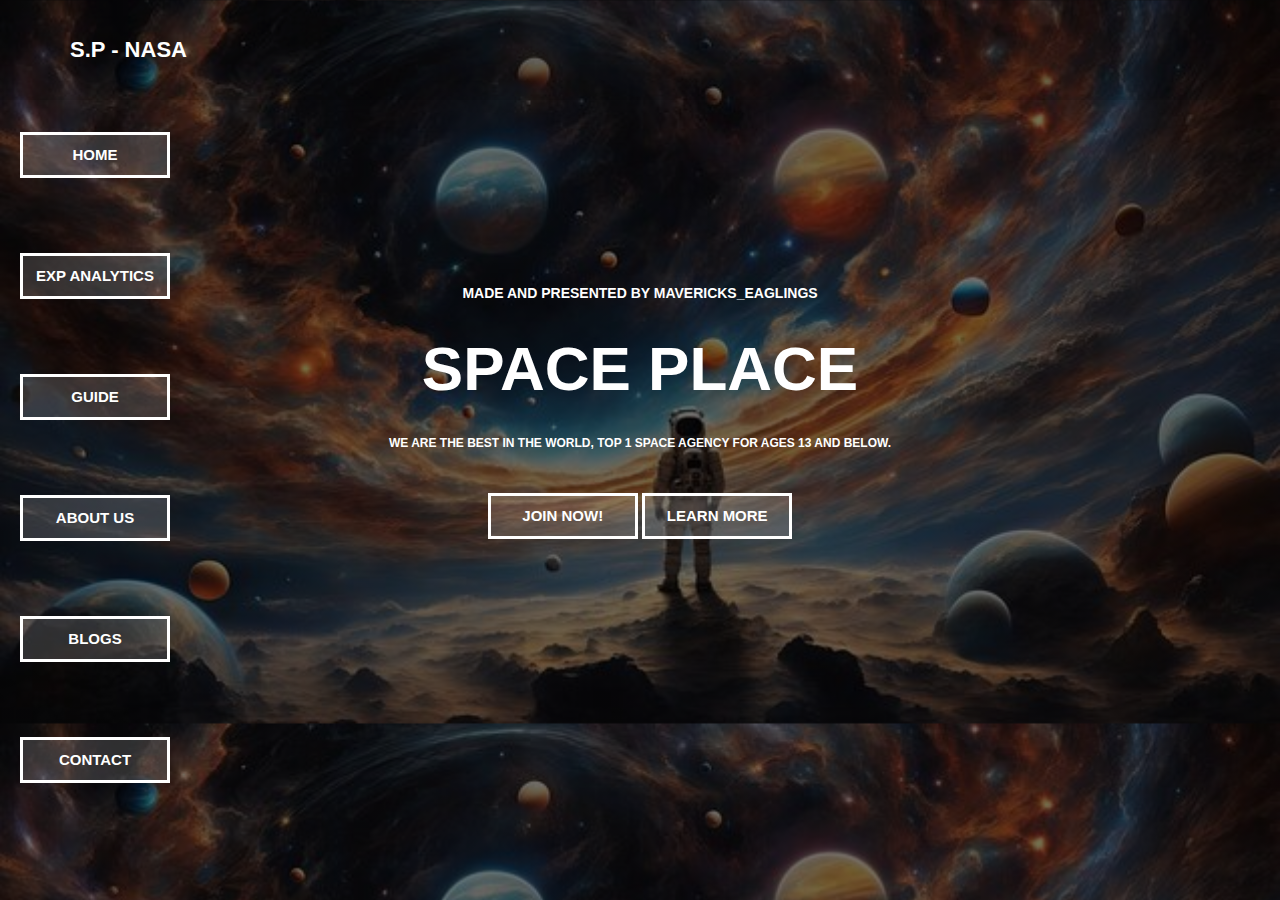
<file: index.html>
<!DOCTYPE html>
<html lang="en">
    <head>
        <meta charset="UTF-8">
        <meta http-equiv="X-UA-Compatible" content="IE-edge">
        <meta name="viewport" content="width-device-width, initial-scale=1.0">
        <link rel="stylesheet" href="style.css">
        <link href="https://fonts.googleapis.com/css2?family=Montserrat:ital,wght@0,100..900;1,100..900&display=swap">
        <title>Website Home Page</title>
    </head>
    <body>
        <div class="bgimage">
            <div class="menu">

        <div class="leftmenu">
            <h4> S.P - NASA </h4>
        </div>
<br>
<div class="left-vertical-menu">
    <ul class="vertical-menu">
        <li><button class="btn menu-btn" onclick="location.href='index.html'">Home</button></li>
        <li><button class="btn menu-btn" onclick="location.href='expanalytics.html'">Exp Analytics</button></li>
        <li><button class="btn menu-btn" onclick="location.href='guide.html'">Guide</button></li>
        <li><button class="btn menu-btn" onclick="location.href='about.html'">About Us</button></li>
        <li><button class="btn menu-btn" onclick="location.href='blogs.html'">Blogs</button></li>
        <li><button class="btn menu-btn" onclick="location.href='contact.html'">Contact</button></li>
    </ul>
</div>
<br>
        </div>
        <div class="text">
            <h4>MADE AND PRESENTED BY MAVERICKS_EAGLINGS</h4><br>
            <h1>SPACE PLACE</h1><br>
            <h3>WE ARE THE BEST IN THE WORLD, TOP 1 SPACE AGENCY FOR AGES 13 AND BELOW.</h3><br>
            <button class="btn menu-btn" onclick="location.href='guide.html'">Join Now!</button>
            <button class="btn menu-btn" onclick="location.href='about.html'">Learn More</button>
        </div>

        </div>
    </body>
</file>
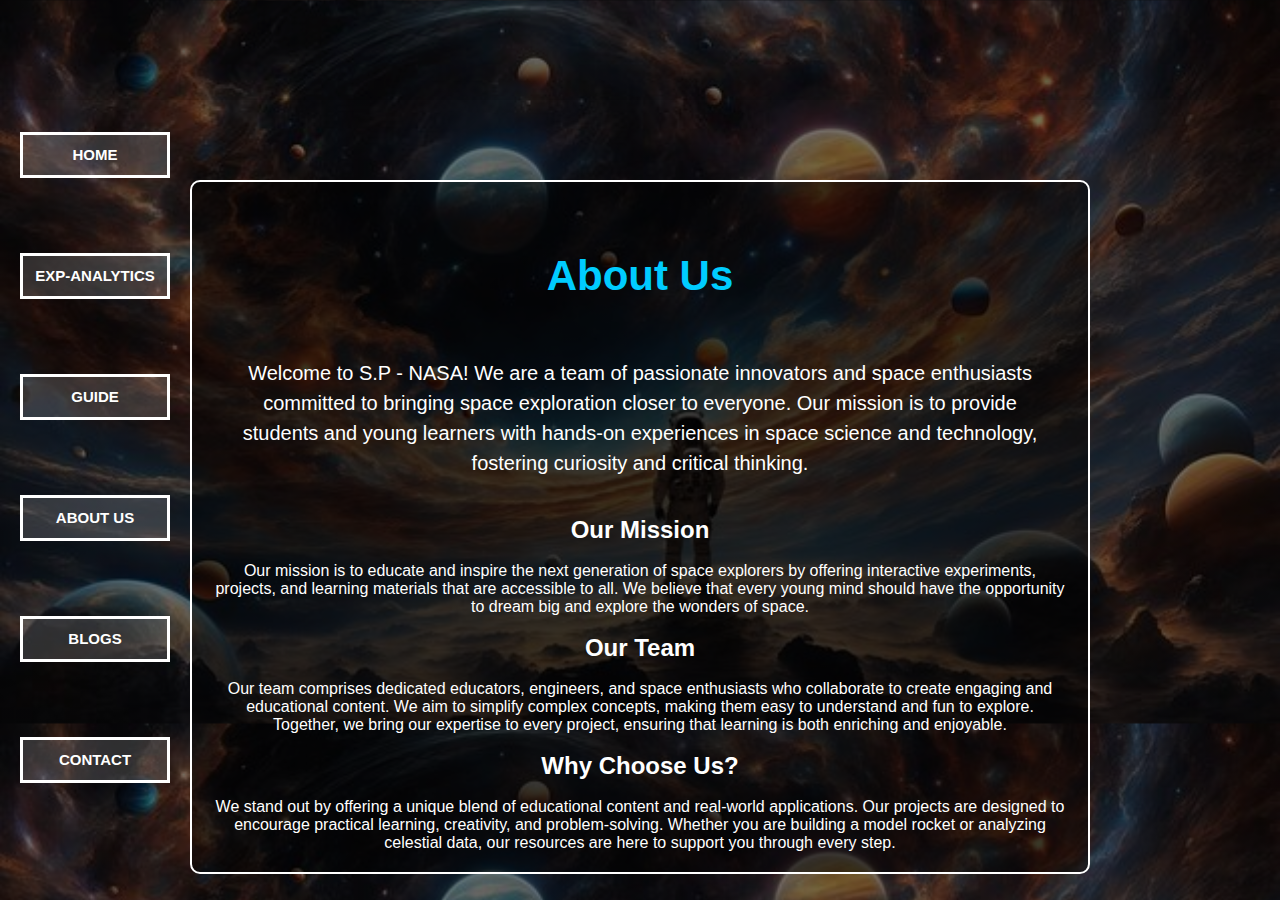
<file: about.html>
<!DOCTYPE html>
<html lang="en">
<head>
    <meta charset="UTF-8">
    <meta name="viewport" content="width=device-width, initial-scale=1.0">
    <meta http-equiv="X-UA-Compatible" content="IE-edge">
    <link rel="stylesheet" href="style.css">
    <link href="https://fonts.googleapis.com/css2?family=Montserrat:ital,wght@0,100..900;1,100..900&display=swap">
    <title>About Us</title>
</head>
<body>
    <div class="bgimage">
        <div class="menu">
            <!-- Retain the left-vertical-menu for navigation -->
            <div class="left-vertical-menu">
                <ul class="vertical-menu">
                    <li><button class="btn menu-btn" onclick="location.href='index.html'">Home</button></li>
                    <li><button class="btn menu-btn" onclick="location.href='expanalytics.html'">Exp-Analytics</button></li>
                    <li><button class="btn menu-btn" onclick="location.href='guide.html'">Guide</button></li>
                    <li><button class="btn menu-btn" onclick="location.href='about.html'">About Us</button></li>
                    <li><button class="btn menu-btn" onclick="location.href='blogs.html'">Blogs</button></li>
                    <li><button class="btn menu-btn" onclick="location.href='contact.html'">Contact</button></li>
                </ul>
            </div>
        </div>
        <div class="content">
            <h1 class="page-title">About Us</h1>
            <br>
            <p class="description">
                Welcome to S.P - NASA! We are a team of passionate innovators and space enthusiasts committed to bringing space exploration closer to everyone. Our mission is to provide students and young learners with hands-on experiences in space science and technology, fostering curiosity and critical thinking.
            </p>
            <br>
            <div class="about-section">
                <h2>Our Mission</h2>
                <br>
                <p>
                    Our mission is to educate and inspire the next generation of space explorers by offering interactive experiments, projects, and learning materials that are accessible to all. We believe that every young mind should have the opportunity to dream big and explore the wonders of space.
                </p>
                <br>
                <h2>Our Team</h2>
                <br>
                <p>
                    Our team comprises dedicated educators, engineers, and space enthusiasts who collaborate to create engaging and educational content. We aim to simplify complex concepts, making them easy to understand and fun to explore. Together, we bring our expertise to every project, ensuring that learning is both enriching and enjoyable.
                </p>
                <br>
                <h2>Why Choose Us?</h2>
                <br>
                <p>
                    We stand out by offering a unique blend of educational content and real-world applications. Our projects are designed to encourage practical learning, creativity, and problem-solving. Whether you are building a model rocket or analyzing celestial data, our resources are here to support you through every step.
                </p>
            </div>
        </div>
    </div>
</body>
</html>
</file>
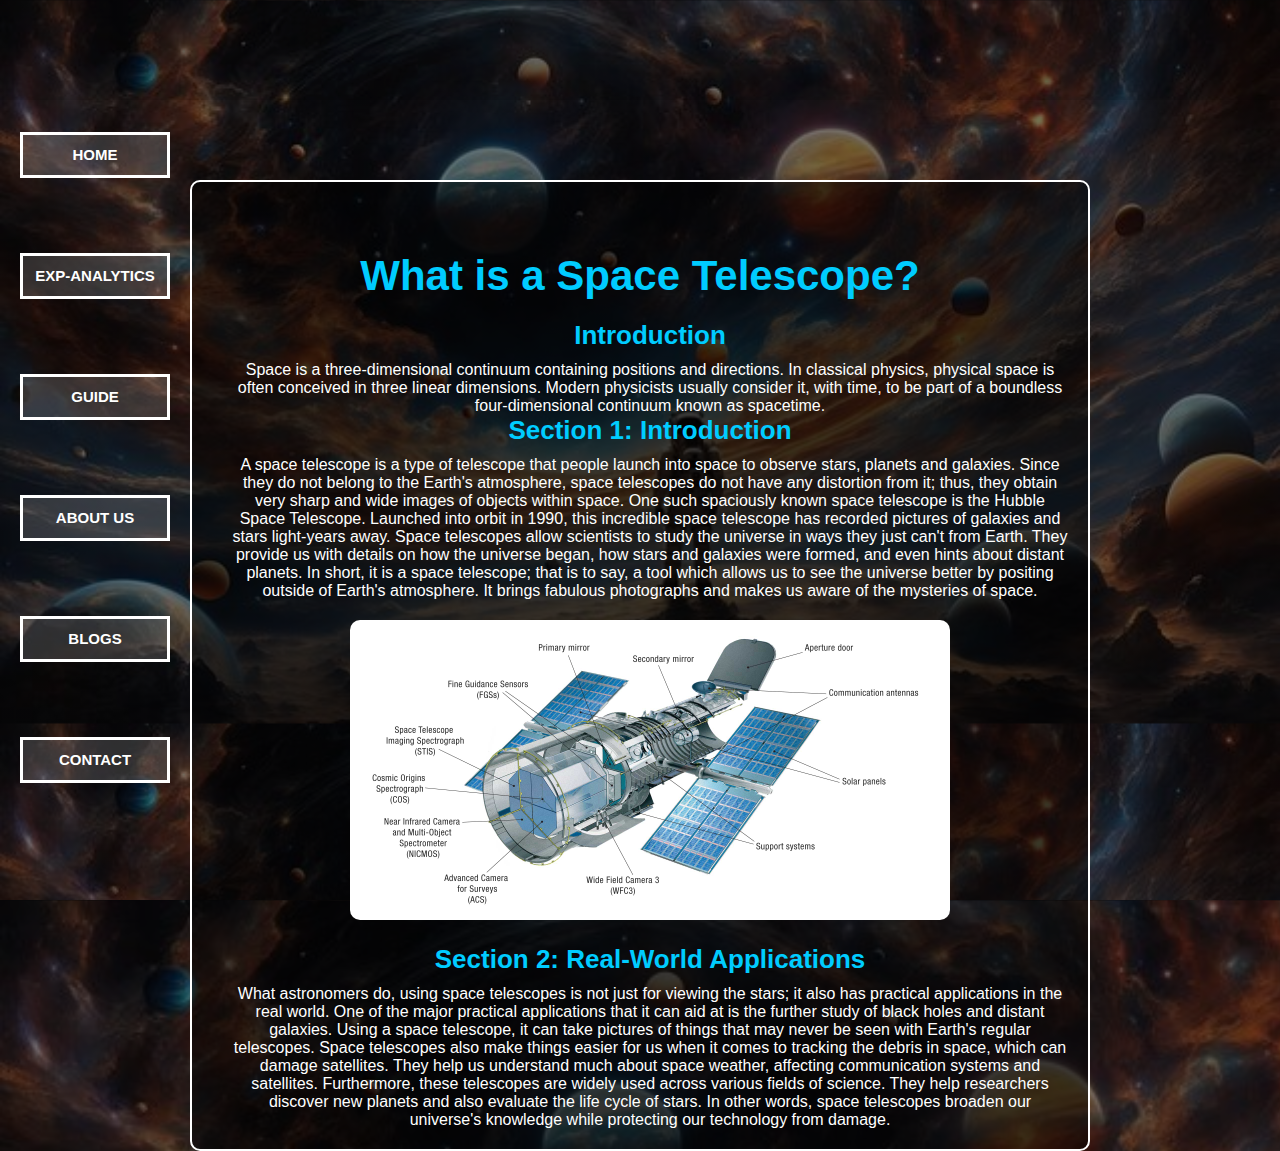
<file: blog1.html>
<!DOCTYPE html>
<html lang="en">
<head>
    <meta charset="UTF-8">
    <meta name="viewport" content="width=device-width, initial-scale=1.0">
    <meta http-equiv="X-UA-Compatible" content="IE-edge">
    <link rel="stylesheet" href="style.css">
    <link href="https://fonts.googleapis.com/css2?family=Montserrat:ital,wght@0,100..900;1,100..900&display=swap">
    <title>Beyond Sunlight: An Aquatic Chemosynthetic World</title>
</head>
<body>
    <div class="bgimage">
        <div class="menu">
            <!-- Left vertical menu for navigation -->
            <div class="left-vertical-menu">
                <ul class="vertical-menu">
                    <li><button class="btn menu-btn" onclick="location.href='index.html'">Home</button></li>
                    <li><button class="btn menu-btn" onclick="location.href='expanalytics.html'">Exp-Analytics</button></li>
                    <li><button class="btn menu-btn" onclick="location.href='guide.html'">Guide</button></li>
                    <li><button class="btn menu-btn" onclick="location.href='about.html'">About Us</button></li>
                    <li><button class="btn menu-btn" onclick="location.href='blogs.html'">Blogs</button></li>
                    <li><button class="btn menu-btn" onclick="location.href='contact.html'">Contact</button></li>
                </ul>
            </div>
        </div>
        <div class="content">
            <h1 class="page-title">What is a Space Telescope?</h1>
            <!-- Blog Content Section -->
            <div class="blog-content">
                <h2>Introduction</h2>
                <p>
                    Space is a three-dimensional continuum containing positions and directions. In classical physics, physical space is often conceived in three linear dimensions. Modern physicists usually consider it, with time, to be part of a boundless four-dimensional continuum known as spacetime.
                </p>
                
                <h2>Section 1: Introduction</h2>
                <p>
                    A space telescope is a type of telescope that people launch into space to observe stars, planets and galaxies. Since they do not belong to the Earth's atmosphere, space telescopes do not have any distortion from it; thus, they obtain very sharp and wide images of objects within space.

One such spaciously known space telescope is the Hubble Space Telescope. Launched into orbit in 1990, this incredible space telescope has recorded pictures of galaxies and stars light-years away. Space telescopes allow scientists to study the universe in ways they just can't from Earth. They provide us with details on how the universe began, how stars and galaxies were formed, and even hints about distant planets.

In short, it is a space telescope; that is to say, a tool which allows us to see the universe better by positing outside of Earth's atmosphere. It brings fabulous photographs and makes us aware of the mysteries of space.

                </p>
                <img src="s-p1.jpg" alt="Telescope" style="width: 100%; max-width: 600px; margin: 20px 0; border-radius: 10px;">

                <h2>Section 2: Real-World Applications</h2>
                <p>
                    What astronomers do, using space telescopes is not just for viewing the stars; it also has practical applications in the real world. One of the major practical applications that it can aid at is the further study of black holes and distant galaxies. Using a space telescope, it can take pictures of things that may never be seen with Earth's regular telescopes.

Space telescopes also make things easier for us when it comes to tracking the debris in space, which can damage satellites. They help us understand much about space weather, affecting communication systems and satellites. Furthermore, these telescopes are widely used across various fields of science. They help researchers discover new planets and also evaluate the life cycle of stars.

In other words, space telescopes broaden our universe's knowledge while protecting our technology from damage.
                </p>
            </div>
        </div>
    </div>
</body>
</html>
</file>
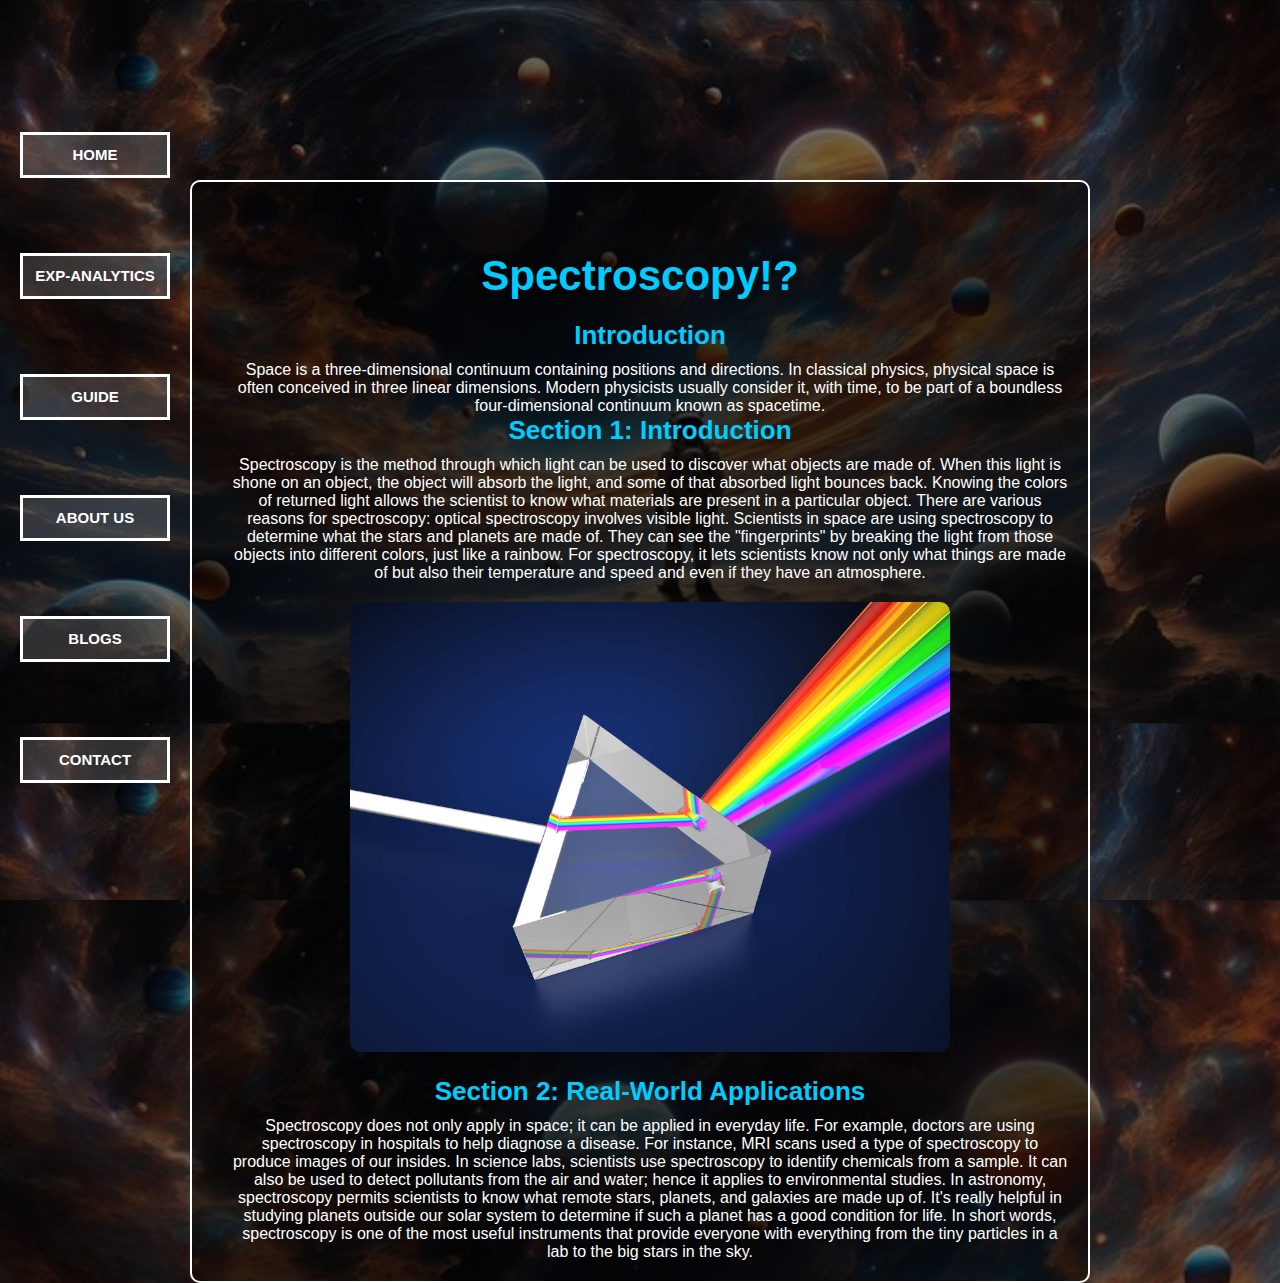
<file: blog2.html>
<!DOCTYPE html>
<html lang="en">
<head>
    <meta charset="UTF-8">
    <meta name="viewport" content="width=device-width, initial-scale=1.0">
    <meta http-equiv="X-UA-Compatible" content="IE-edge">
    <link rel="stylesheet" href="style.css">
    <link href="https://fonts.googleapis.com/css2?family=Montserrat:ital,wght@0,100..900;1,100..900&display=swap">
    <title>Beyond Sunlight: An Aquatic Chemosynthetic World</title>
</head>
<body>
    <div class="bgimage">
        <div class="menu">
            <!-- Left vertical menu for navigation -->
            <div class="left-vertical-menu">
                <ul class="vertical-menu">
                    <li><button class="btn menu-btn" onclick="location.href='index.html'">Home</button></li>
                    <li><button class="btn menu-btn" onclick="location.href='expanalytics.html'">Exp-Analytics</button></li>
                    <li><button class="btn menu-btn" onclick="location.href='guide.html'">Guide</button></li>
                    <li><button class="btn menu-btn" onclick="location.href='about.html'">About Us</button></li>
                    <li><button class="btn menu-btn" onclick="location.href='blogs.html'">Blogs</button></li>
                    <li><button class="btn menu-btn" onclick="location.href='contact.html'">Contact</button></li>
                </ul>
            </div>
        </div>
        <div class="content">
            <h1 class="page-title">Spectroscopy!?</h1>
            <!-- Blog Content Section -->
            <div class="blog-content">
                <h2>Introduction</h2>
                <p>
                    Space is a three-dimensional continuum containing positions and directions. In classical physics, physical space is often conceived in three linear dimensions. Modern physicists usually consider it, with time, to be part of a boundless four-dimensional continuum known as spacetime.
                </p>
                
                <h2>Section 1: Introduction</h2>
                <p>
                    Spectroscopy is the method through which light can be used to discover what objects are made of. When this light is shone on an object, the object will absorb the light, and some of that absorbed light bounces back. Knowing the colors of returned light allows the scientist to know what materials are present in a particular object.

There are various reasons for spectroscopy: optical spectroscopy involves visible light. Scientists in space are using spectroscopy to determine what the stars and planets are made of. They can see the "fingerprints" by breaking the light from those objects into different colors, just like a rainbow.

For spectroscopy, it lets scientists know not only what things are made of but also their temperature and speed and even if they have an atmosphere.

                </p>
                <img src="s-p3.jpg" alt="Spectroscopy" style="width: 100%; max-width: 600px; margin: 20px 0; border-radius: 10px;">

                <h2>Section 2: Real-World Applications</h2>
                <p>
                    Spectroscopy does not only apply in space; it can be applied in everyday life. For example, doctors are using spectroscopy in hospitals to help diagnose a disease. For instance, MRI scans used a type of spectroscopy to produce images of our insides.

In science labs, scientists use spectroscopy to identify chemicals from a sample. It can also be used to detect pollutants from the air and water; hence it applies to environmental studies.

In astronomy, spectroscopy permits scientists to know what remote stars, planets, and galaxies are made up of. It's really helpful in studying planets outside our solar system to determine if such a planet has a good condition for life.

In short words, spectroscopy is one of the most useful instruments that provide everyone with everything from the tiny particles in a lab to the big stars in the sky.
                </p>
            </div>
        </div>
    </div>
</body>
</html>
</file>
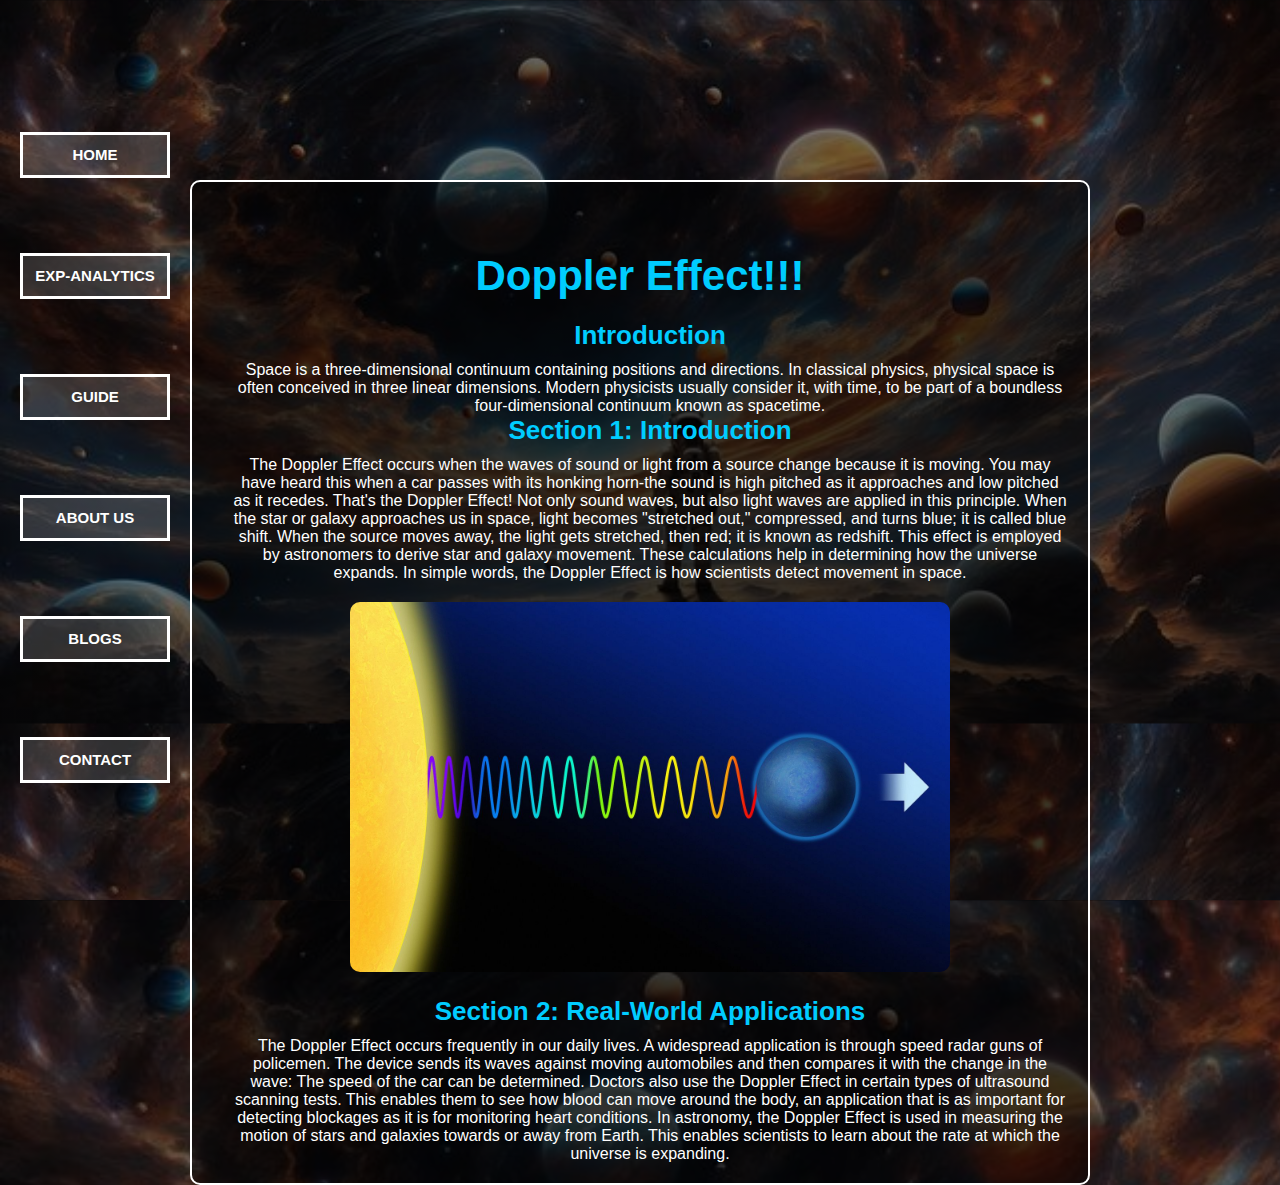
<file: blog3.html>
<!DOCTYPE html>
<html lang="en">
<head>
    <meta charset="UTF-8">
    <meta name="viewport" content="width=device-width, initial-scale=1.0">
    <meta http-equiv="X-UA-Compatible" content="IE-edge">
    <link rel="stylesheet" href="style.css">
    <link href="https://fonts.googleapis.com/css2?family=Montserrat:ital,wght@0,100..900;1,100..900&display=swap">
    <title>Beyond Sunlight: An Aquatic Chemosynthetic World</title>
</head>
<body>
    <div class="bgimage">
        <div class="menu">
            <!-- Left vertical menu for navigation -->
            <div class="left-vertical-menu">
                <ul class="vertical-menu">
                    <li><button class="btn menu-btn" onclick="location.href='index.html'">Home</button></li>
                    <li><button class="btn menu-btn" onclick="location.href='expanalytics.html'">Exp-Analytics</button></li>
                    <li><button class="btn menu-btn" onclick="location.href='guide.html'">Guide</button></li>
                    <li><button class="btn menu-btn" onclick="location.href='about.html'">About Us</button></li>
                    <li><button class="btn menu-btn" onclick="location.href='blogs.html'">Blogs</button></li>
                    <li><button class="btn menu-btn" onclick="location.href='contact.html'">Contact</button></li>
                </ul>
            </div>
        </div>
        <div class="content">
            <h1 class="page-title">Doppler Effect!!!</h1>
            <!-- Blog Content Section -->
            <div class="blog-content">
                <h2>Introduction</h2>
                <p>
                    Space is a three-dimensional continuum containing positions and directions. In classical physics, physical space is often conceived in three linear dimensions. Modern physicists usually consider it, with time, to be part of a boundless four-dimensional continuum known as spacetime.
                </p>
                
                <h2>Section 1: Introduction</h2>
                <p>
                    The Doppler Effect occurs when the waves of sound or light from a source change because it is moving. You may have heard this when a car passes with its honking horn-the sound is high pitched as it approaches and low pitched as it recedes. That's the Doppler Effect!

Not only sound waves, but also light waves are applied in this principle. When the star or galaxy approaches us in space, light becomes "stretched out," compressed, and turns blue; it is called blue shift. When the source moves away, the light gets stretched, then red; it is known as redshift.

This effect is employed by astronomers to derive star and galaxy movement. These calculations help in determining how the universe expands. In simple words, the Doppler Effect is how scientists detect movement in space.

                </p>
                <img src="s-p2.jpg" alt="Doppler Effect" style="width: 100%; max-width: 600px; margin: 20px 0; border-radius: 10px;">

                <h2>Section 2: Real-World Applications</h2>
                <p>
                    The Doppler Effect occurs frequently in our daily lives. A widespread application is through speed radar guns of policemen. The device sends its waves against moving automobiles and then compares it with the change in the wave: The speed of the car can be determined.

Doctors also use the Doppler Effect in certain types of ultrasound scanning tests. This enables them to see how blood can move around the body, an application that is as important for detecting blockages as it is for monitoring heart conditions.

In astronomy, the Doppler Effect is used in measuring the motion of stars and galaxies towards or away from Earth. This enables scientists to learn about the rate at which the universe is expanding.
                </p>
            </div>
        </div>
    </div>
</body>
</html>
</file>
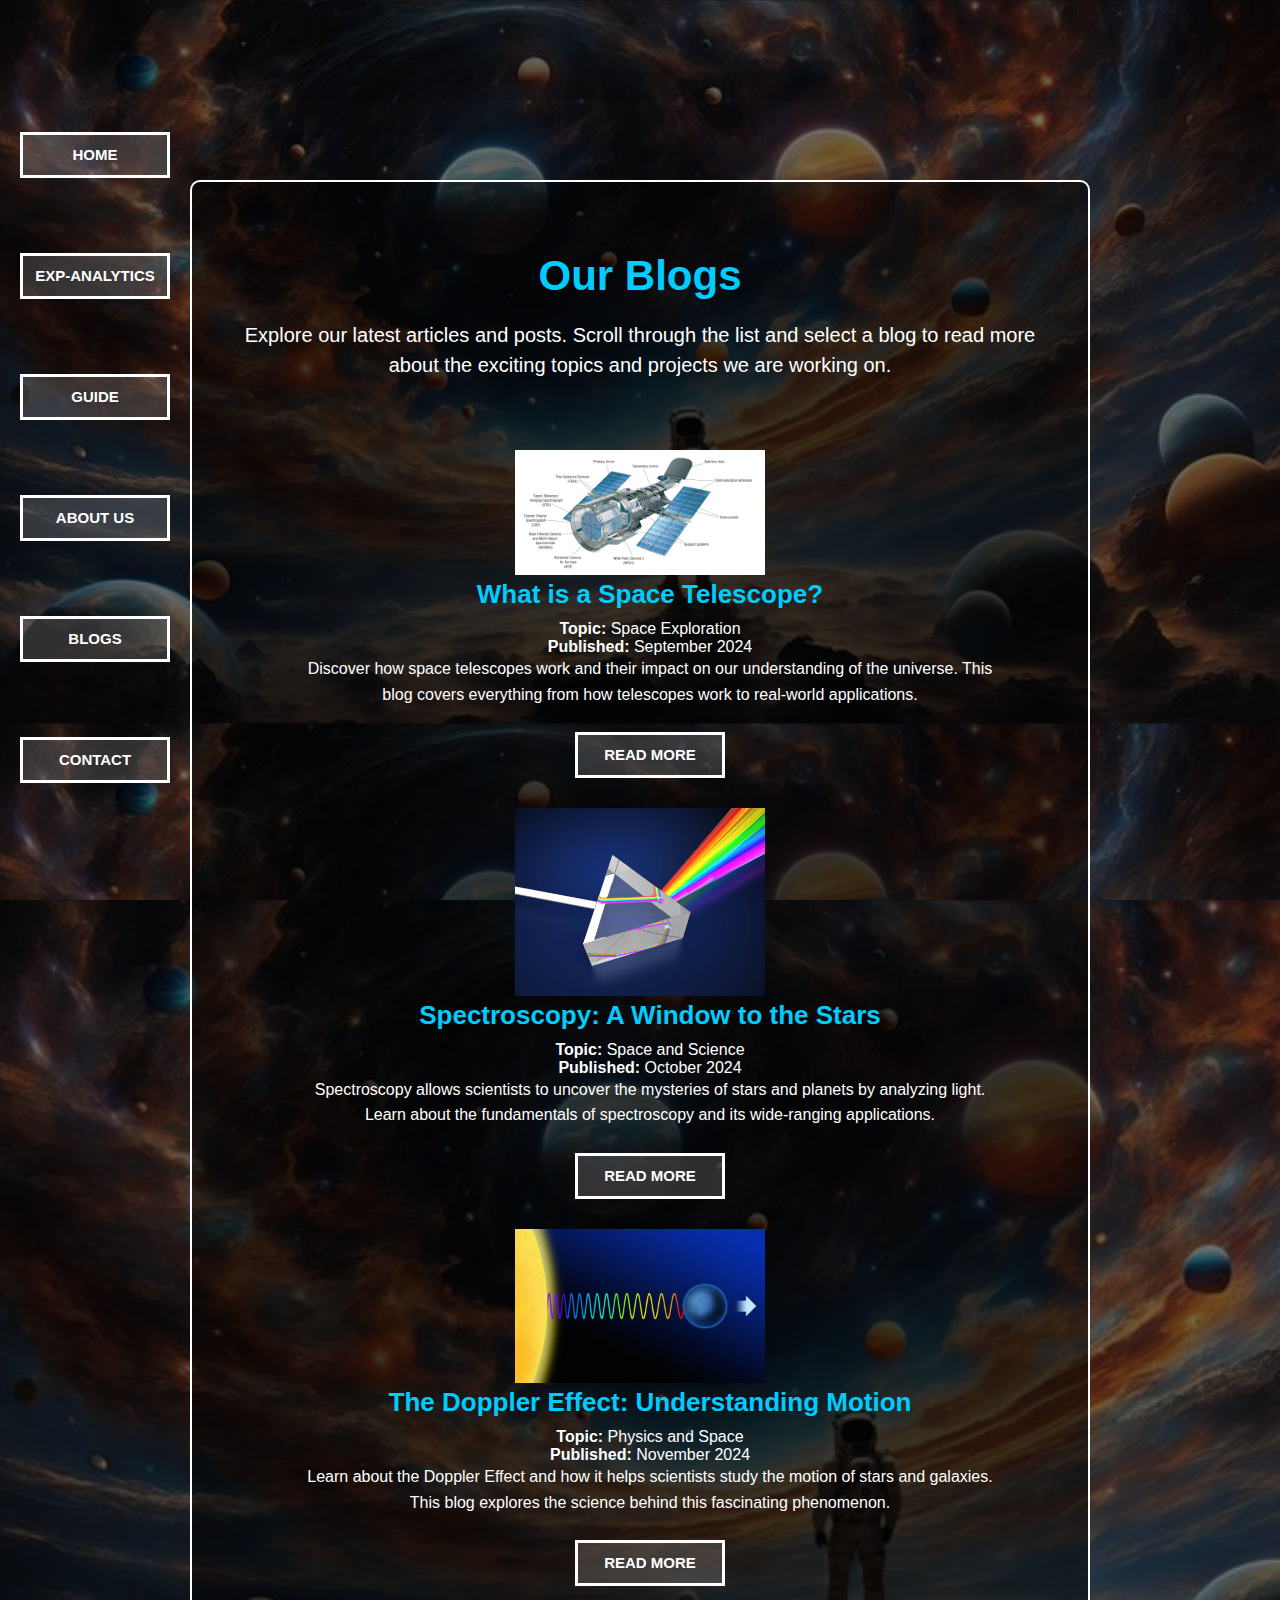
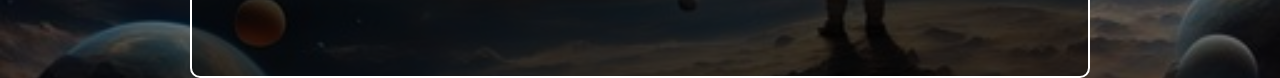
<file: blogs.html>
<!DOCTYPE html>
<html lang="en">
<head>
    <meta charset="UTF-8">
    <meta name="viewport" content="width=device-width, initial-scale=1.0">
    <meta http-equiv="X-UA-Compatible" content="IE-edge">
    <link rel="stylesheet" href="style.css">
    <link href="https://fonts.googleapis.com/css2?family=Montserrat:ital,wght@0,100..900;1,100..900&display=swap">
    <title>Blogs</title>
</head>
<body>
    <div class="bgimage">
        <div class="menu">
            <!-- Retain the left-vertical-menu for navigation -->
            <div class="left-vertical-menu">
                <ul class="vertical-menu">
                    <li><button class="btn menu-btn" onclick="location.href='index.html'">Home</button></li>
                    <li><button class="btn menu-btn" onclick="location.href='expanalytics.html'">Exp-Analytics</button></li>
                    <li><button class="btn menu-btn" onclick="location.href='guide.html'">Guide</button></li>
                    <li><button class="btn menu-btn" onclick="location.href='about.html'">About Us</button></li>
                    <li><button class="btn menu-btn" onclick="location.href='blogs.html'">Blogs</button></li>
                    <li><button class="btn menu-btn" onclick="location.href='contact.html'">Contact</button></li>
                </ul>
            </div>
        </div>
        <div class="content">
            <h1 class="page-title">Our Blogs</h1>
            <p class="description">
                Explore our latest articles and posts. Scroll through the list and select a blog to read more about the exciting topics and projects we are working on.
            </p>
            <!-- Scrollable blog section -->
            <div class="blog-container">
                <!-- Blog Card 1 -->
                <div class="blog-card">
                    <img src="s-p1.jpg" alt="Blog Image 1" class="blog-image">
                    <div class="blog-content">
                        <h2>What is a Space Telescope?</h2>
                        <p class="blog-meta">
                            <strong>Topic:</strong> Space Exploration<br>
                            <strong>Published:</strong> September 2024<br>
                        </p>
                        <p class="blog-summary">
                            Discover how space telescopes work and their impact on our understanding of the universe. This blog covers everything from how telescopes work to real-world applications.
                        </p>
                        <button class="btn read-more-btn" onclick="location.href='blog1.html'">Read More</button>
                    </div>
                </div>

                <!-- Blog Card 2 -->
                <div class="blog-card">
                    <img src="s-p3.jpg" alt="Blog Image 2" class="blog-image">
                    <div class="blog-content">
                        <h2>Spectroscopy: A Window to the Stars</h2>
                        <p class="blog-meta">
                            <strong>Topic:</strong> Space and Science<br>
                            <strong>Published:</strong> October 2024<br>
                        </p>
                        <p class="blog-summary">
                            Spectroscopy allows scientists to uncover the mysteries of stars and planets by analyzing light. Learn about the fundamentals of spectroscopy and its wide-ranging applications.
                        </p>
                        <button class="btn read-more-btn" onclick="location.href='blog2.html'">Read More</button>
                    </div>
                </div>

                <!-- Blog Card 3 -->
                <div class="blog-card">
                    <img src="s-p2.jpg" alt="Blog Image 3" class="blog-image">
                    <div class="blog-content">
                        <h2>The Doppler Effect: Understanding Motion</h2>
                        <p class="blog-meta">
                            <strong>Topic:</strong> Physics and Space<br>
                            <strong>Published:</strong> November 2024<br>
                        </p>
                        <p class="blog-summary">
                            Learn about the Doppler Effect and how it helps scientists study the motion of stars and galaxies. This blog explores the science behind this fascinating phenomenon.
                        </p>
                        <button class="btn read-more-btn" onclick="location.href='blog3.html'">Read More</button>
                    </div>
                </div>
            </div>
        </div>
    </div>
</body>
</html>
</file>
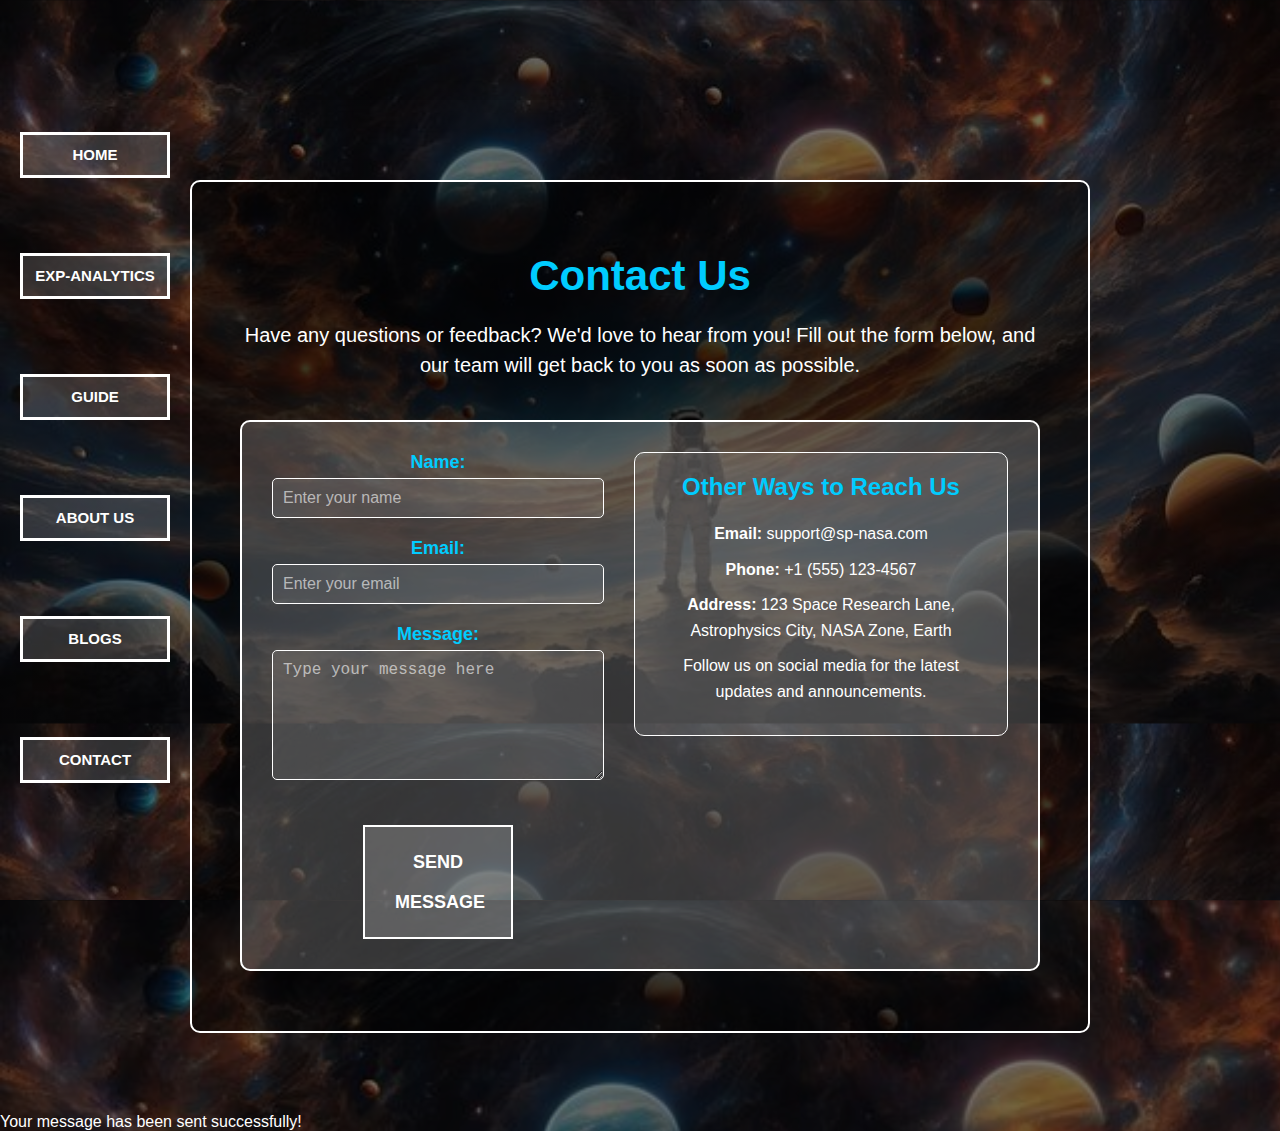
<file: contact.html>
<!DOCTYPE html>
<html lang="en">
<head>
    <meta charset="UTF-8">
    <meta name="viewport" content="width=device-width, initial-scale=1.0">
    <meta http-equiv="X-UA-Compatible" content="IE-edge">
    <link rel="stylesheet" href="style.css">
    <link href="https://fonts.googleapis.com/css2?family=Montserrat:ital,wght@0,100..900;1,100..900&display=swap">
    <title>Contact Us</title>
    <script>
        // JavaScript function to handle form submission
        function handleSubmit(event) {
            event.preventDefault(); // Prevent the default form submission

            // Show custom notification
            const notification = document.getElementById('notification');
            notification.classList.add('show');

            // Hide the notification after 5 seconds
            setTimeout(() => {
                notification.classList.remove('show');
            }, 5000);

            // Clear all form fields
            document.getElementById('contact-form').reset();
        }
    </script>
</head>
<body>
    <div class="bgimage">
        <div class="menu">
            <!-- Left vertical menu for navigation -->
            <div class="left-vertical-menu">
                <ul class="vertical-menu">
                    <li><button class="btn menu-btn" onclick="location.href='index.html'">Home</button></li>
                    <li><button class="btn menu-btn" onclick="location.href='exp-analytics.html'">Exp-Analytics</button></li>
                    <li><button class="btn menu-btn" onclick="location.href='guide.html'">Guide</button></li>
                    <li><button class="btn menu-btn" onclick="location.href='about.html'">About Us</button></li>
                    <li><button class="btn menu-btn" onclick="location.href='blogs.html'">Blogs</button></li>
                    <li><button class="btn menu-btn" onclick="location.href='contact.html'">Contact</button></li>
                </ul>
            </div>
        </div>
        <div class="content">
            <h1 class="page-title">Contact Us</h1>
            <p class="description">
                Have any questions or feedback? We'd love to hear from you! Fill out the form below, and our team will get back to you as soon as possible.
            </p>
            <!-- Contact Form Section -->
            <div class="contact-section">
                <!-- Contact Form with id="contact-form" -->
                <form id="contact-form" class="contact-form" action="mailto:your-email@example.com" method="post" enctype="text/plain" onsubmit="handleSubmit(event)">
                    <div class="form-group">
                        <label for="name">Name:</label>
                        <input type="text" id="name" name="name" placeholder="Enter your name" required>
                    </div>
                    <div class="form-group">
                        <label for="email">Email:</label>
                        <input type="email" id="email" name="email" placeholder="Enter your email" required>
                    </div>
                    <div class="form-group">
                        <label for="message">Message:</label>
                        <textarea id="message" name="message" placeholder="Type your message here" rows="6" required></textarea>
                    </div>
                    <button type="submit" class="btn submit-btn">Send Message</button>
                </form>
                <div class="contact-info">
                    <h2>Other Ways to Reach Us</h2>
                    <p><strong>Email:</strong> support@sp-nasa.com</p>
                    <p><strong>Phone:</strong> +1 (555) 123-4567</p>
                    <p><strong>Address:</strong> 123 Space Research Lane, Astrophysics City, NASA Zone, Earth</p>
                    <p>Follow us on social media for the latest updates and announcements.</p>
                </div>
            </div>
        </div>
        <!-- Notification div for form submission success message -->
        <div id="notification" class="notification">
            Your message has been sent successfully!
        </div>
    </div>
</body>
</html>
</file>
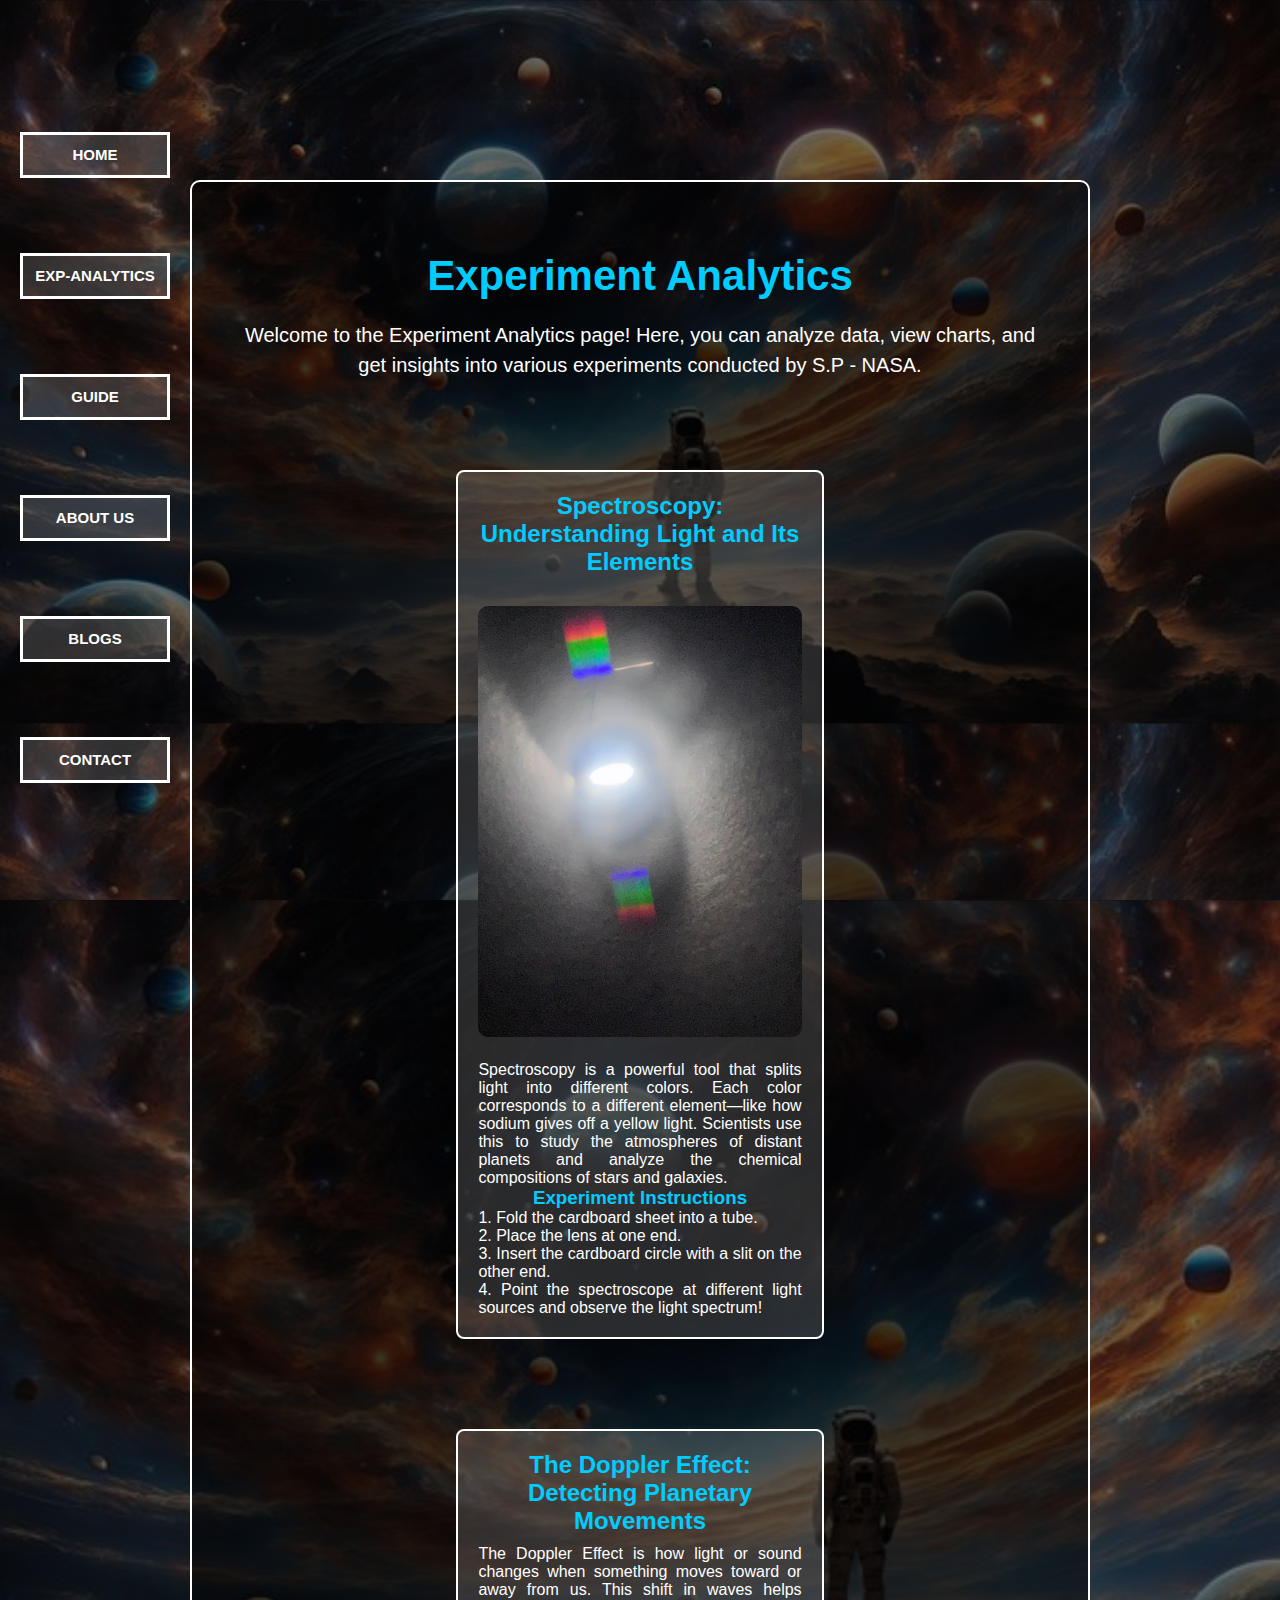
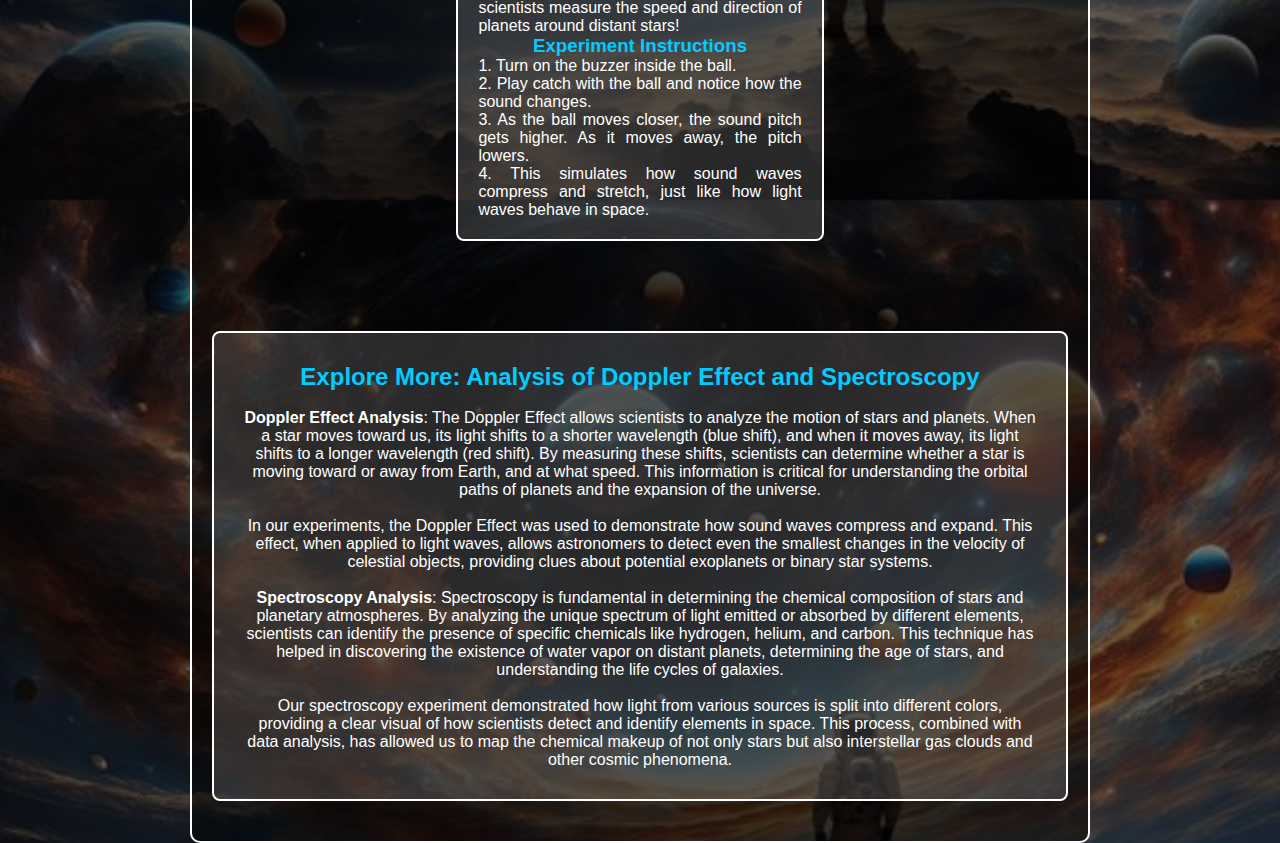
<file: expanalytics.html>
<!DOCTYPE html>
<html lang="en">
<head>
    <meta charset="UTF-8">
    <meta name="viewport" content="width=device-width, initial-scale=1.0">
    <meta http-equiv="X-UA-Compatible" content="IE-edge">
    <link rel="stylesheet" href="style.css">
    <link href="https://fonts.googleapis.com/css2?family=Montserrat:ital,wght@0,100..900;1,100..900&display=swap">
    <title>Experiment Analytics</title>
</head>
<body>
    <div class="bgimage">
        <div class="menu">
            <!-- Left vertical menu for navigation -->
            <div class="left-vertical-menu">
                <ul class="vertical-menu">
                    <li><button class="btn menu-btn" onclick="location.href='index.html'">Home</button></li>
                    <li><button class="btn menu-btn" onclick="location.href='expanalytics.html'">Exp-Analytics</button></li>
                    <li><button class="btn menu-btn" onclick="location.href='guide.html'">Guide</button></li>
                    <li><button class="btn menu-btn" onclick="location.href='about.html'">About Us</button></li>
                    <li><button class="btn menu-btn" onclick="location.href='blogs.html'">Blogs</button></li>
                    <li><button class="btn menu-btn" onclick="location.href='contact.html'">Contact</button></li>
                </ul>
            </div>
        </div>
        <div class="content">
            <h1 class="page-title">Experiment Analytics</h1>
            <p class="description">
                Welcome to the Experiment Analytics page! Here, you can analyze data, view charts, and get insights into various experiments conducted by S.P - NASA.
            </p>

            <!-- Analytics Section with Spectroscopy Image and Experiment Information -->
            <div class="analytics-section">
                <div class="chart">
                    <h2>Spectroscopy: Understanding Light and Its Elements</h2>
                    <img src="s-pp.jpg" alt="Spectroscopy Experiment Image" class="experiment-image" style="width: 100%; max-width: 600px; margin: 20px 0; border-radius: 10px;">
                    <p>
                        Spectroscopy is a powerful tool that splits light into different colors. Each color corresponds to a different element—like how sodium gives off a yellow light. Scientists use this to study the atmospheres of distant planets and analyze the chemical compositions of stars and galaxies.
                    </p>
                    <h3>Experiment Instructions</h3>
                    <p>
                        1. Fold the cardboard sheet into a tube. <br>
                        2. Place the lens at one end. <br>
                        3. Insert the cardboard circle with a slit on the other end. <br>
                        4. Point the spectroscope at different light sources and observe the light spectrum!
                    </p>
                </div>

                <div class="chart">
                    <h2>The Doppler Effect: Detecting Planetary Movements</h2>
                    <p>
                        The Doppler Effect is how light or sound changes when something moves toward or away from us. This shift in waves helps scientists measure the speed and direction of planets around distant stars!
                    </p>
                    <h3>Experiment Instructions</h3>
                    <p>
                        1. Turn on the buzzer inside the ball. <br>
                        2. Play catch with the ball and notice how the sound changes. <br>
                        3. As the ball moves closer, the sound pitch gets higher. As it moves away, the pitch lowers. <br>
                        4. This simulates how sound waves compress and stretch, just like how light waves behave in space.
                    </p>
                </div>
            </div>

            <!-- Additional Information Section with Analysis of Doppler Effect and Spectroscopy -->
            <div class="additional-info">
                <h2>Explore More: Analysis of Doppler Effect and Spectroscopy</h2>
                <br>
                <p>
                    <b>Doppler Effect Analysis</b>: The Doppler Effect allows scientists to analyze the motion of stars and planets. When a star moves toward us, its light shifts to a shorter wavelength (blue shift), and when it moves away, its light shifts to a longer wavelength (red shift). By measuring these shifts, scientists can determine whether a star is moving toward or away from Earth, and at what speed. This information is critical for understanding the orbital paths of planets and the expansion of the universe.
                </p><br>
                <p>
                    In our experiments, the Doppler Effect was used to demonstrate how sound waves compress and expand. This effect, when applied to light waves, allows astronomers to detect even the smallest changes in the velocity of celestial objects, providing clues about potential exoplanets or binary star systems.
                </p>
                <br>
                <p>
                    <b>Spectroscopy Analysis</b>: Spectroscopy is fundamental in determining the chemical composition of stars and planetary atmospheres. By analyzing the unique spectrum of light emitted or absorbed by different elements, scientists can identify the presence of specific chemicals like hydrogen, helium, and carbon. This technique has helped in discovering the existence of water vapor on distant planets, determining the age of stars, and understanding the life cycles of galaxies.
                </p><br>
                <p>
                    Our spectroscopy experiment demonstrated how light from various sources is split into different colors, providing a clear visual of how scientists detect and identify elements in space. This process, combined with data analysis, has allowed us to map the chemical makeup of not only stars but also interstellar gas clouds and other cosmic phenomena.
                </p>
            </div>
        </div>
    </div>
</body>
</html>
</file>
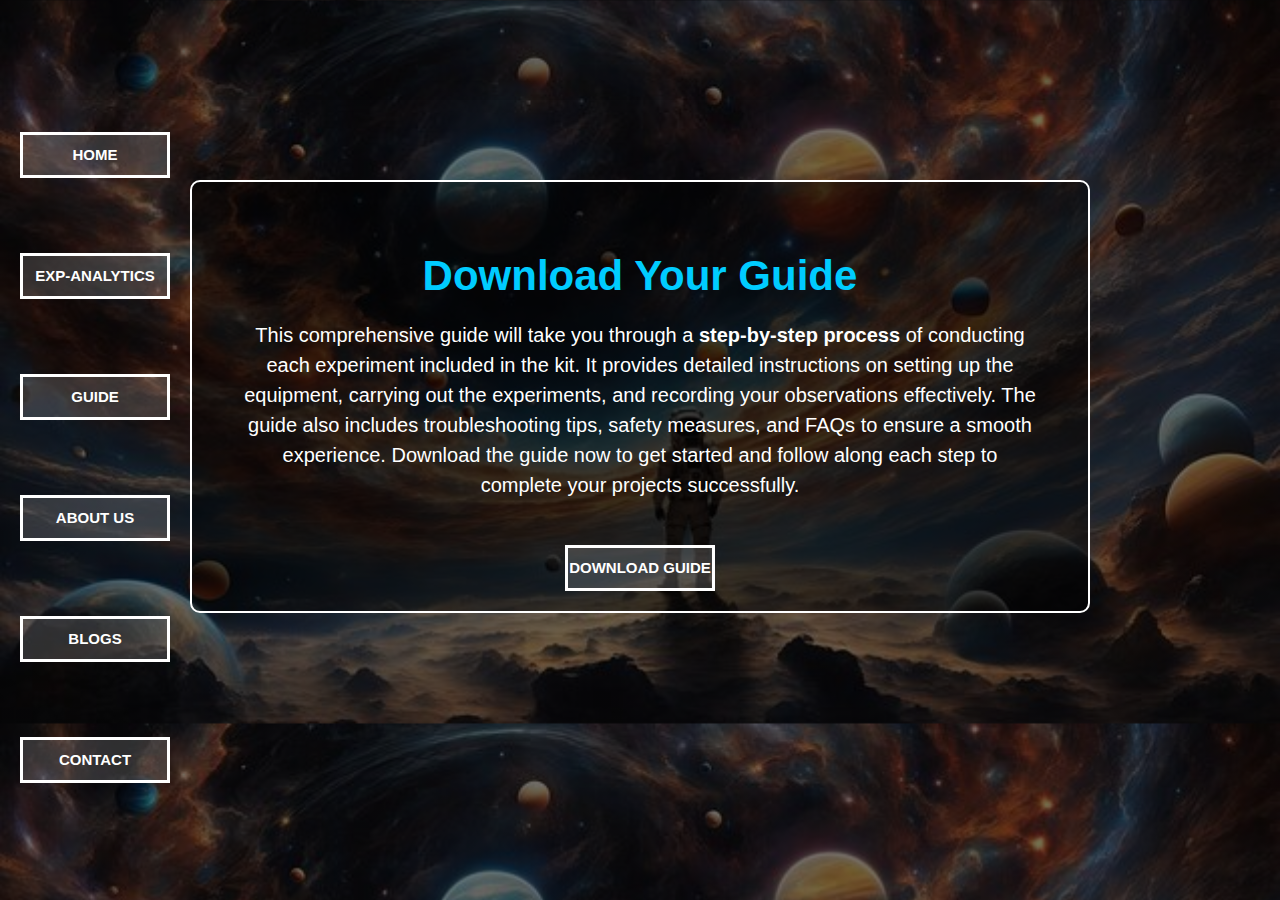
<file: guide.html>
<!DOCTYPE html>
<html lang="en">
<head>
    <meta charset="UTF-8">
    <meta name="viewport" content="width=device-width, initial-scale=1.0">
    <meta http-equiv="X-UA-Compatible" content="IE-edge">
    <link rel="stylesheet" href="style.css">
    <link href="https://fonts.googleapis.com/css2?family=Montserrat:ital,wght@0,100..900;1,100..900&display=swap">
    <title>Guide - Download Your Copy</title>
</head>
<body>
    <div class="bgimage">
        <div class="menu">
            <!-- Retain the left-vertical-menu for navigation -->
            <div class="left-vertical-menu">
                <ul class="vertical-menu">
                    <li><button class="btn menu-btn" onclick="location.href='index.html'">Home</button></li>
                    <li><button class="btn menu-btn" onclick="location.href='expanalytics.html'">Exp-Analytics</button></li>
                    <li><button class="btn menu-btn" onclick="location.href='guide.html'">Guide</button></li>
                    <li><button class="btn menu-btn" onclick="location.href='about.html'">About Us</button></li>
                    <li><button class="btn menu-btn" onclick="location.href='blogs.html'">Blogs</button></li>
                    <li><button class="btn menu-btn" onclick="location.href='contact.html'">Contact</button></li>
                </ul>
            </div>
        </div>
        <div class="content">
            <h1 class="page-title">Download Your Guide</h1>
            <p class="description">
                This comprehensive guide will take you through a <b>step-by-step process</b> of conducting each experiment included in the kit. It provides detailed instructions on setting up the equipment, carrying out the experiments, and recording your observations effectively. The guide also includes troubleshooting tips, safety measures, and FAQs to ensure a smooth experience. Download the guide now to get started and follow along each step to complete your projects successfully.
            </p>
            <div class="download-section">
                <!-- Updated Download Button -->
                <button class="btn download-btn" onclick="location.href='Guide.pdf'" download>
                    Download Guide
                </button>
            </div>
        </div>
    </div>
</body>
</html>
</file>
<file: style.css>
/* General Reset */
* {
    margin: 0;
    padding: 0;
    box-sizing: border-box; /* Include padding and border in element's width/height */
}

/* General Body Styling */
body {
    margin: 0;
    padding: 0;
    font-family: 'Montserrat', sans-serif;
    background: linear-gradient(rgba(0, 0, 0, 0.55), rgba(0, 0, 0, 0.55)), url("BG.jpg");
    background-size: cover;
    color: white;
}

/* Background Image */
.bgimage {
    background: linear-gradient(rgba(0, 0, 0, 0.55), rgba(0, 0, 0, 0.55)), url("BG.jpg");
    background-size: 100%;
    width: 100%;
    height: 100vh;
}

/* Menu Styling */
.menu {
    width: 100%;
    height: 100px;
    background-color: rgba(0, 0, 0, 0.1);
}

/* Left Menu Styling */
.leftmenu {
    width: 20%;
    line-height: 100px;
    float: left;
}

.leftmenu h4 {
    padding-left: 70px;
    font-weight: bold;
    color: white;
    font-size: 22px;
    font-family: 'montserrat', sans-serif;
}

/* Right Menu Styling */
.rightmenu {
    width: 70%;
    height: 100px;
    float: right;
}

.rightmenu ul {
    margin-left: 200px;
}

.rightmenu ul li {
    display: inline-block;
    font-family: 'montserrat', sans-serif;
    list-style: none;
    font-size: 15px;
    color: white;
    font-weight: bold;
    line-height: 100px;
    margin-left: 95px;
    text-transform: uppercase;
    cursor: pointer;
}

.rightmenu ul li:hover {
    color: #00ccff;
}

/* Menu Button Styling */
.menu-btn {
    background-color: rgba(255, 255, 255, 0.164);
    color: white;
    font-family: 'montserrat', sans-serif;
    border: none;
    font-size: 15px;
    font-weight: bold;
    text-transform: uppercase;
    line-height: 40px;
    width: 150px;
    margin: 10px 0;
    border: 3px solid white;
    cursor: pointer;
    text-align: center;
}

.menu-btn:hover {
    background-color: white;
    color: black;
}

/* Vertical Menu Styling */
.left-vertical-menu {
    position: absolute;
    left: 20px;
    top: 50%;
    transform: translateY(-50%);
    width: 180px;
    display: flex;
    flex-direction: column;
    align-items: flex-start;
}

.vertical-menu {
    display: flex;
    flex-direction: column;
    gap: 10px;
}

.vertical-menu ul {
    padding: 0;
    margin: 0;
}

.vertical-menu li {
    list-style: none;
    margin: 15px 0;
}

/* Main Text Section */
.text {
    width: 100%;
    margin-top: 185px;
    text-transform: uppercase;
    text-align: center;
    color: white;
}

.text h4 {
    font-size: 14px;
    font-family: 'open sans', sans-serif;
}

.text h1 {
    font-size: 62px;
    font-family: 'montserrat', sans-serif;
    font-weight: 700;
    margin: 14px 0px;
    color: white; /* Updated title color */
}

.text h3 {
    font-size: 12px;
    font-family: 'open sans', sans-serif;
    color: white; /* Updated sub-heading color */
}

/* Button Styling */
.btn {
    background-color: rgba(255, 255, 255, 0.164);
    color: white;
    font-family: 'montserrat', sans-serif;
    border: none;
    font-size: 15px;
    font-weight: bold;
    text-transform: uppercase;
    line-height: 40px;
    width: 150px;
    margin-top: 25px;
    border: 3px solid white;
    cursor: pointer;
}

.btn:hover {
    background-color: white;
    color: black;
}

/* Page Title Styling */
.page-title {
    font-size: 42px;
    font-weight: bold;
    color: #00ccff; /* Updated title color */
    text-align: center;
    margin-top: 50px;
    margin-bottom: 20px;
}

/* Common Description Styling */
.description {
    font-size: 20px;
    line-height: 1.5;
    color: white;
    max-width: 800px;
    margin: 20px auto;
    text-align: center;
}

/* Main Content Section */
.content {
    max-width: 900px;
    margin: 80px auto;
    padding: 20px;
    text-align: center;
    background-color: rgba(0, 0, 0, 0.5);
    border: 2px solid white;
    border-radius: 10px;
}

/* Analytics Section */
.analytics-section {
    display: flex;
    justify-content: space-around;
    align-items: flex-start;
    margin: 50px 0;
    padding: 20px;
    gap: 50px;
    flex-wrap: wrap;
}

.chart {
    background: rgba(255, 255, 255, 0.15);
    padding: 20px;
    border: 2px solid white;
    border-radius: 8px;
    width: 45%;
    box-sizing: border-box;
    margin: 20px;
}

.chart h2 {
    margin-bottom: 10px;
    color: #00ccff; /* Updated heading color */
    font-size: 24px;
}

.chart h3 {
    color: #00ccff; /* Updated sub-heading color */
}

.chart p {
    color: white;
    font-size: 16px;
    text-align: justify;
}

/* Additional Information Section */
.additional-info {
    background: rgba(255, 255, 255, 0.15);
    padding: 30px;
    margin: 20px 0;
    border: 2px solid white;
    border-radius: 8px;
    text-align: center;
    color: white;
}

.additional-info h2 {
    color: #00ccff; /* Updated heading color */
}

.additional-info p {
    color: white;
}

/* Blog Section */
.blog-container {
    display: flex;
    flex-direction: column;
    gap: 30px;
    padding: 20px;
    margin: 50px auto;
    width: 90%;
}

.blog-bar {
    background: rgba(255, 255, 255, 0.2);
    border: 2px solid white;
    border-radius: 10px;
    display: flex;
    overflow: hidden;
    padding: 20px;
}

.blog-image {
    width: 250px;
    height: 100%;
    object-fit: cover;
}

.blog-content {
    padding-left: 20px;
    width: 100%;
}

.blog-content h2 {
    font-size: 26px;
    color: #00ccff; /* Updated heading color */
    margin-bottom: 10px;
}

.blog-summary {
    font-size: 16px;
    color: white;
    line-height: 1.6;
}

/* Contact Section */
.contact-section {
    background: rgba(255, 255, 255, 0.2);
    border: 2px solid white;
    border-radius: 10px;
    max-width: 800px;
    margin: 40px auto;
    padding: 30px;
    color: white;
    display: flex;
    justify-content: space-between;
    align-items: flex-start;
    gap: 30px;
}

.contact-form {
    flex: 1;
}

.form-group {
    margin-bottom: 20px;
    display: flex;
    flex-direction: column;
}

label {
    margin-bottom: 5px;
    font-size: 18px;
    font-weight: bold;
    color: #00ccff; /* Updated label color */
}

input[type="text"],
input[type="email"],
textarea {
    padding: 10px;
    border: 1px solid white;
    border-radius: 5px;
    background-color: rgba(255, 255, 255, 0.1);
    color: white;
    font-size: 16px;
}

input[type="text"]::placeholder,
input[type="email"]::placeholder,
textarea::placeholder {
    color: rgba(255, 255, 255, 0.6);
}

/* Submit Button */
.submit-btn {
    background-color: rgba(255, 255, 255, 0.2);
    color: white;
    border: 2px solid white;
    padding: 15px 30px;
    cursor: pointer;
    font-size: 18px;
    text-transform: uppercase;
}

.submit-btn:hover {
    background-color: white;
    color: black;
}

/* Contact Information */
.contact-info {
    flex: 1;
    background: rgba(255, 255, 255, 0.1);
    border: 1px solid white;
    padding: 20px;
    border-radius: 10px;
}

.contact-info h2 {
    font-size: 24px;
    color: #00ccff; /* Updated heading color */
    margin-bottom: 20px;
}

.contact-info p {
    font-size: 16px;
    margin-bottom: 10px;
    line-height: 1.6;
}

/* Responsive Design */
@media screen and (max-width: 768px) {
    .content {
        padding: 15px;
        margin: 20px 10px;
    }

    .page-title {
        font-size: 36px;
    }

    .blog-content h2 {
        font-size: 24px;
    }

    .blog-content p {
        font-size: 16px;
    }

    .menu-btn {
        width: 120px;
        font-size: 14px;
    }

    .left-vertical-menu {
        width: 160px;
    }

    .analytics-section {
        flex-direction: column;
        align-items: center;
    }

    .chart {
        width: 90%;
    }
}
</file>
